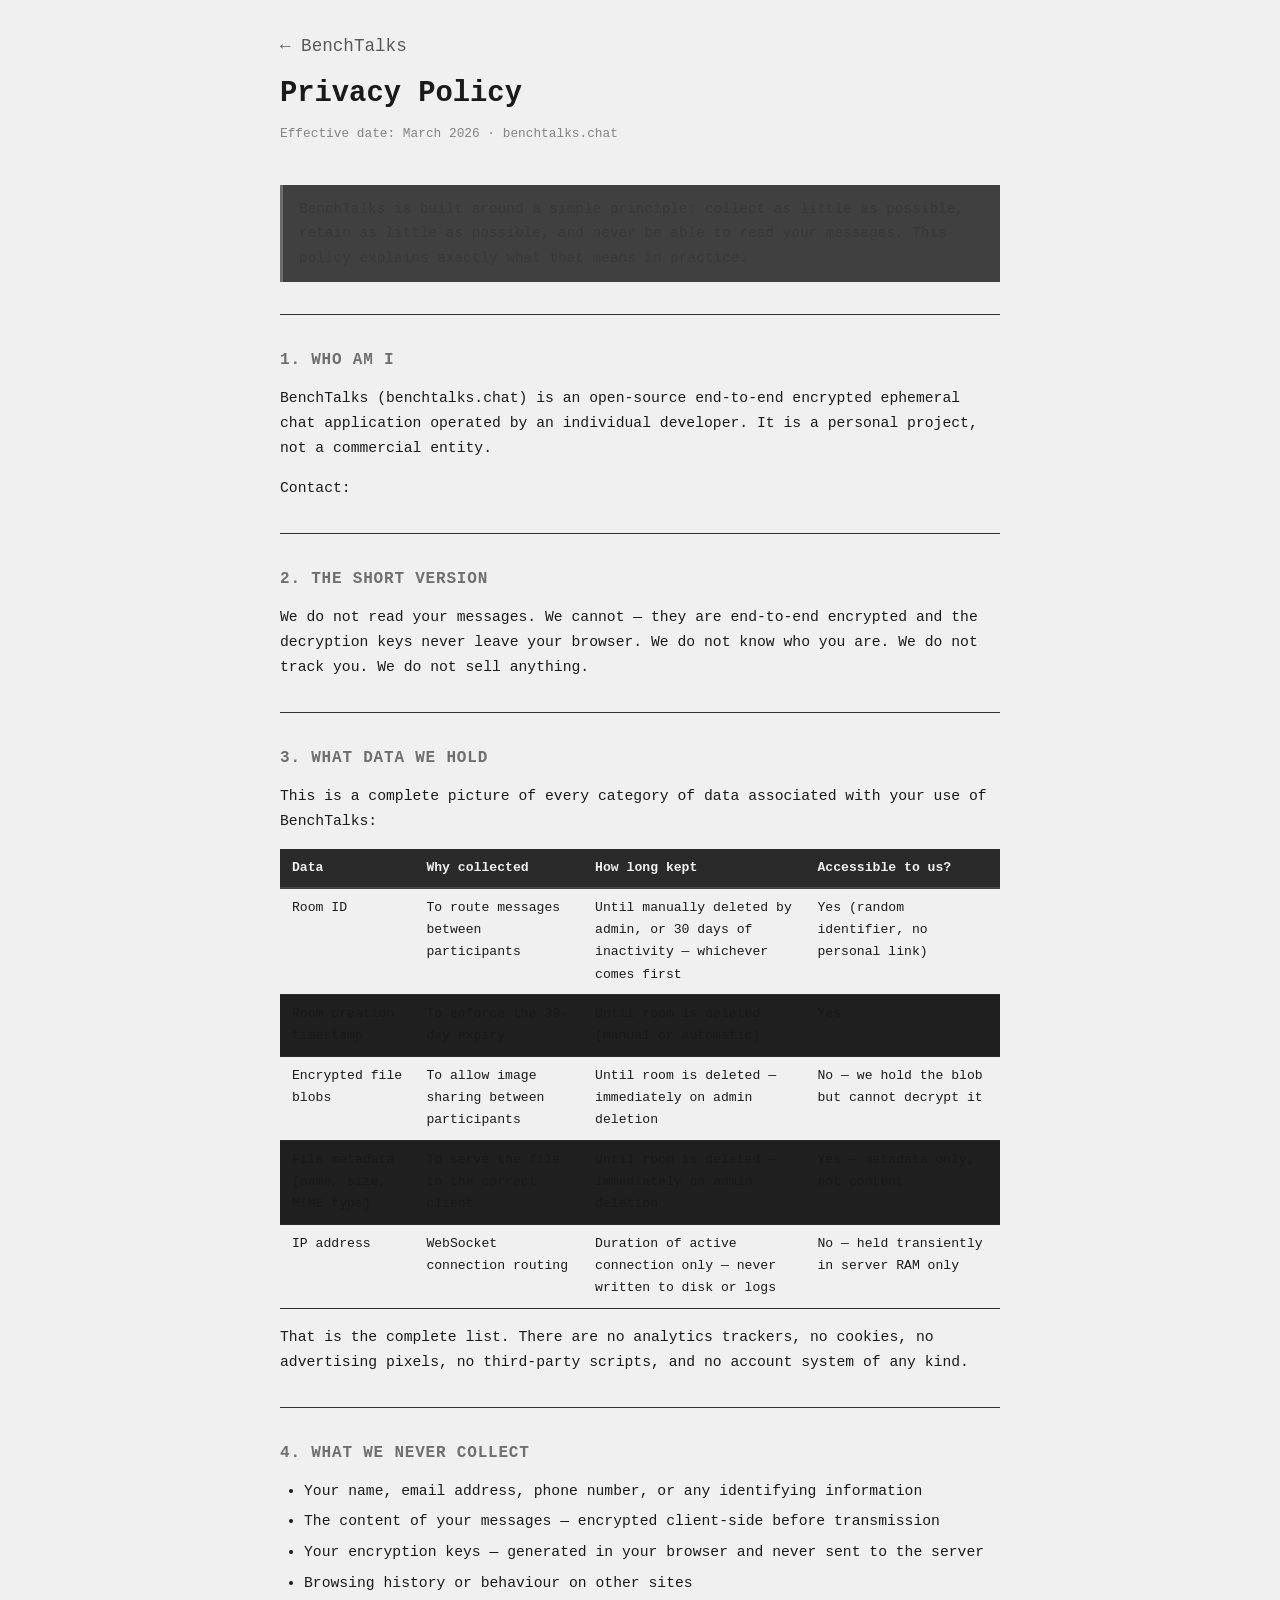
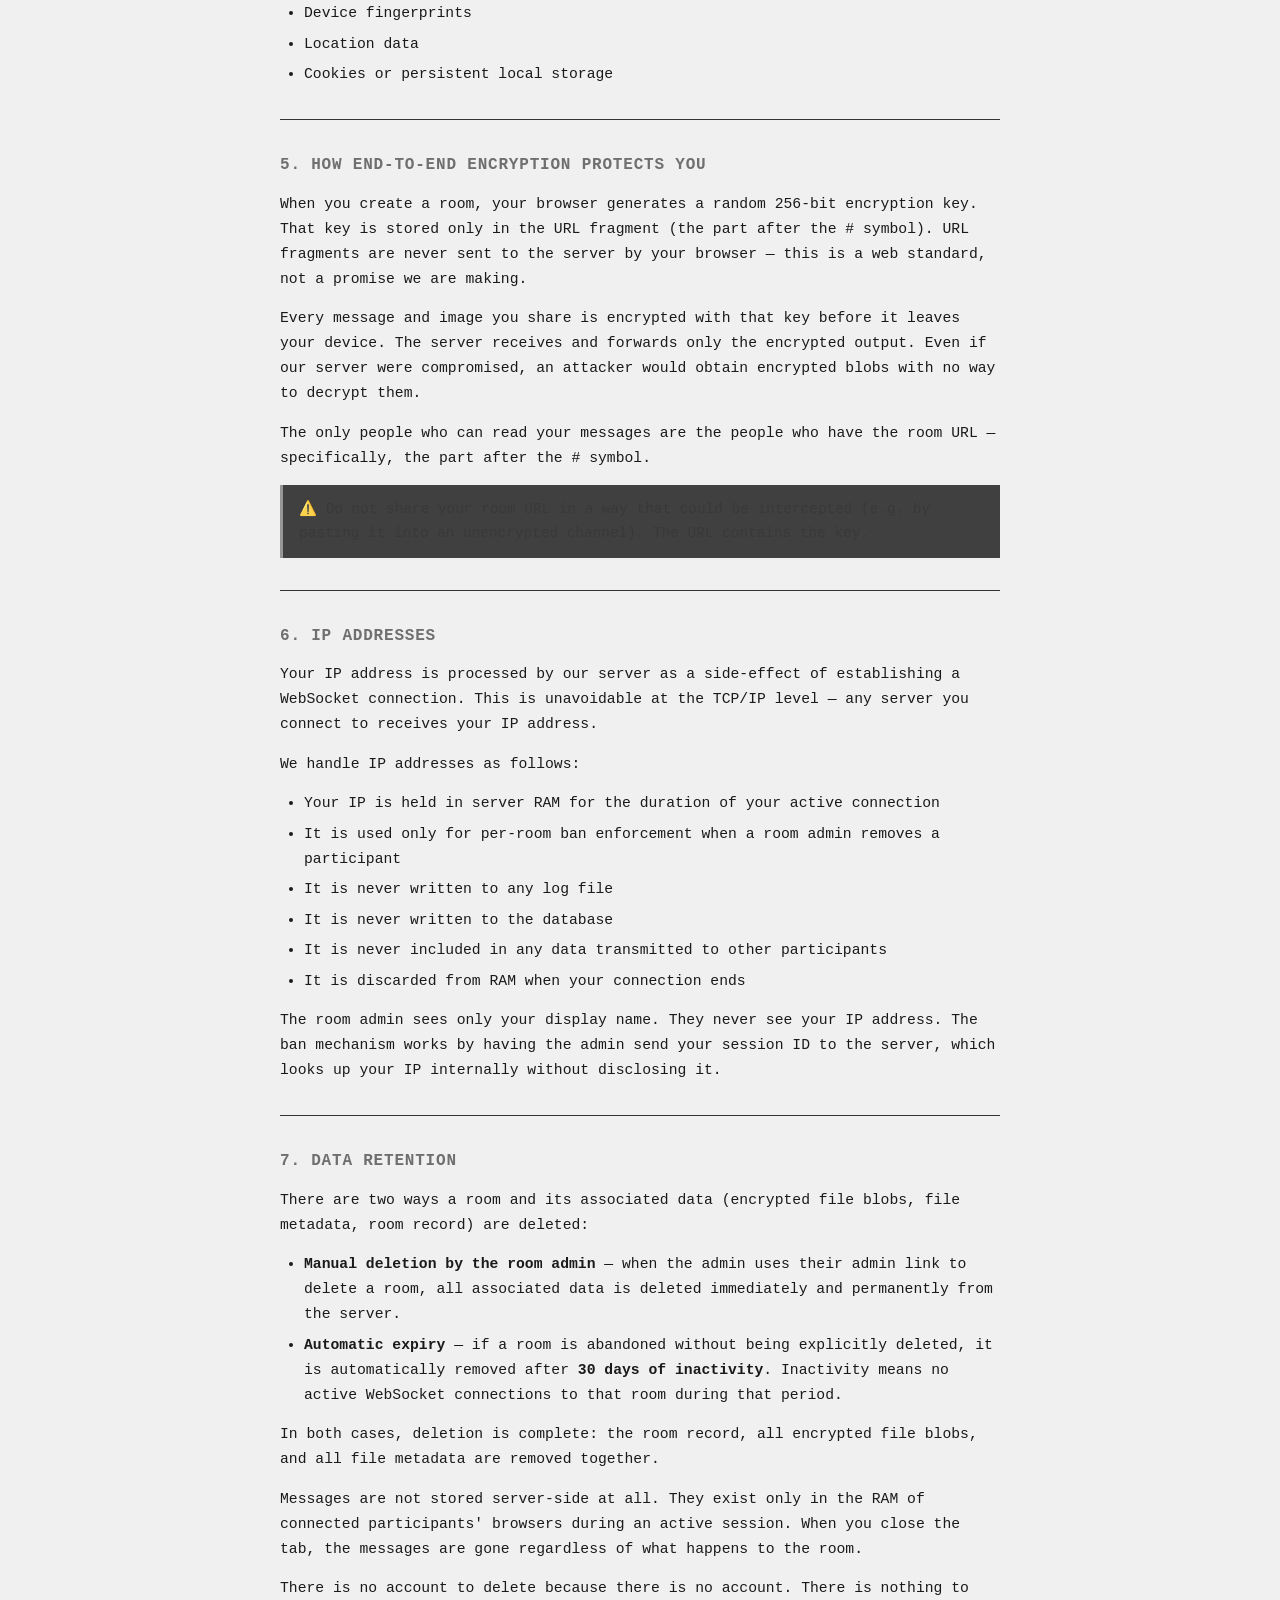
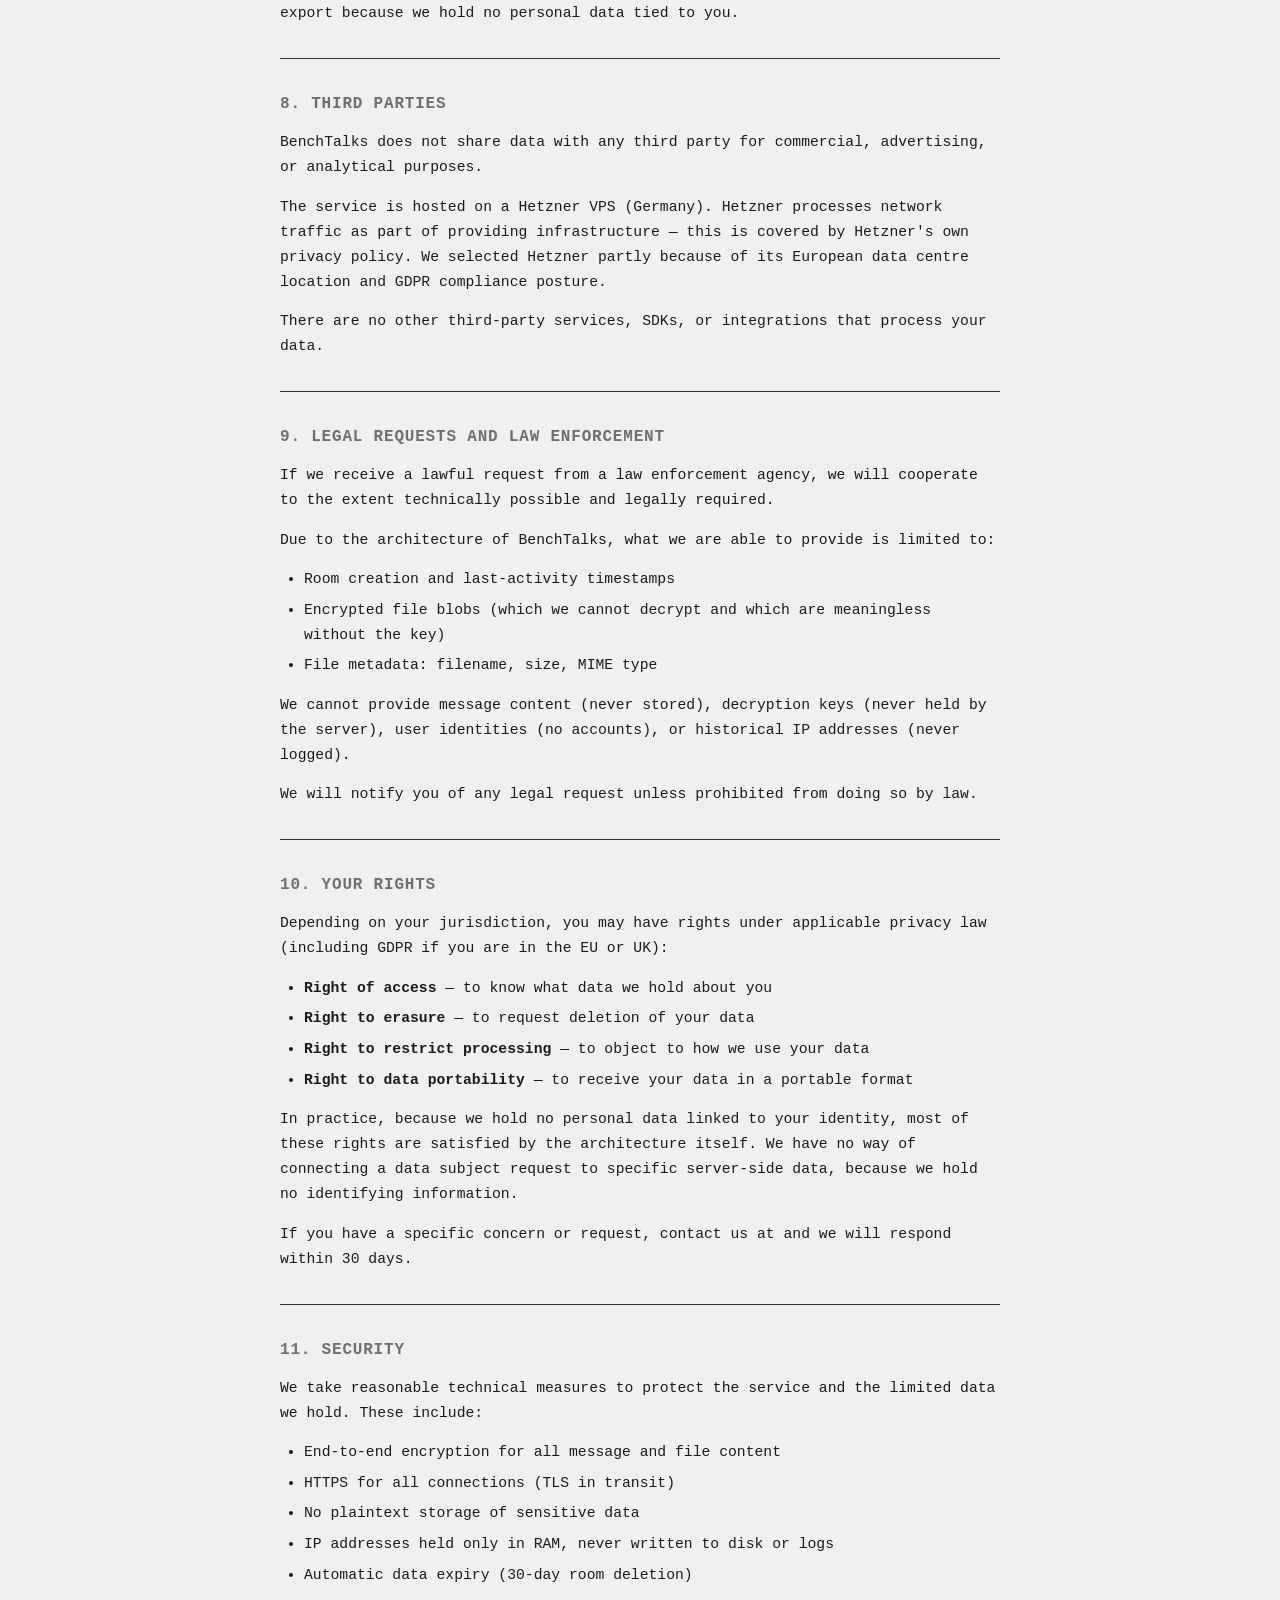
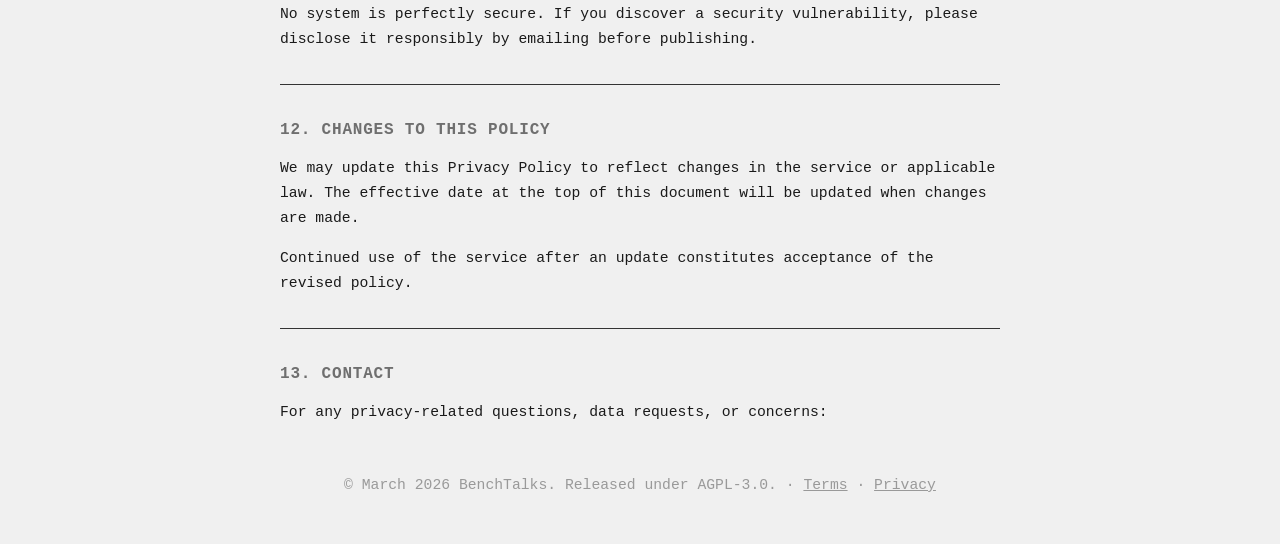
<file: pkg/public/privacy.html>
<!DOCTYPE html>
<html lang="en">
<head>
    <meta charset="UTF-8">
    <meta name="viewport" content="width=device-width, initial-scale=1.0">
    <title>Privacy Policy — BenchTalks</title>
    <style>
        * { box-sizing: border-box; margin: 0; padding: 0; }

        body {
            font-family: monospace;
            background: #1a1a1a;
            color: #e0e0e0;
            padding: 2rem 1rem;
            line-height: 1.7;
        }

        @media (prefers-color-scheme: light) {
            body { background: #f0f0f0; color: #1a1a1a; }
            a { color: #1a1a1a; }
            .callout { border-left-color: #999; background: #e0e0e0; }
            hr { border-top-color: #ccc; }
            table th { background: #333; color: #f0f0f0; }
            table td { border-color: #ccc; }
            table tr:nth-child(even) td { background: #e8e8e8; }
        }

        .page {
            max-width: 720px;
            margin: 0 auto;
        }

        .site-header {
            margin-bottom: 2.5rem;
        }

        .site-header a {
            text-decoration: none;
            color: inherit;
            font-size: 1.1rem;
            opacity: 0.7;
        }

        .site-header a:hover { opacity: 1; }

        h1 {
            font-size: 1.8rem;
            margin: 0.5rem 0 0.25rem;
        }

        .meta {
            font-size: 0.8rem;
            opacity: 0.5;
            margin-top: 0.25rem;
        }

        hr {
            border: none;
            border-top: 1px solid #333;
            margin: 2rem 0;
        }

        .callout {
            border-left: 3px solid #555;
            background: #222;
            padding: 0.75rem 1rem;
            font-size: 0.9rem;
            margin-bottom: 2rem;
            opacity: 0.85;
        }

        .callout.warning {
            border-left-color: #888;
        }

        h2 {
            font-size: 1rem;
            margin: 2rem 0 0.75rem;
            opacity: 0.6;
            text-transform: uppercase;
            letter-spacing: 0.05em;
        }

        p { margin-bottom: 0.9rem; font-size: 0.92rem; }

        ul {
            padding-left: 1.5rem;
            margin-bottom: 0.9rem;
        }

        ul li {
            font-size: 0.92rem;
            margin-bottom: 0.35rem;
        }

        a { color: #e0e0e0; }
        a:hover { opacity: 0.7; }

        .contact {
            font-size: 1rem;
            margin: 0.5rem 0 1rem;
        }

        /* Data table */
        .table-wrap {
            overflow-x: auto;
            margin-bottom: 1rem;
        }

        table {
            width: 100%;
            border-collapse: collapse;
            font-size: 0.82rem;
        }

        table th {
            background: #2a2a2a;
            padding: 0.5rem 0.75rem;
            text-align: left;
            font-weight: bold;
            border-bottom: 2px solid #444;
            white-space: nowrap;
        }

        table td {
            padding: 0.5rem 0.75rem;
            border-bottom: 1px solid #2a2a2a;
            vertical-align: top;
        }

        table tr:nth-child(even) td {
            background: #1f1f1f;
        }

        footer {
            margin-top: 3rem;
            font-size: 0.78rem;
            opacity: 0.4;
            text-align: center;
        }

        footer a { color: inherit; }
    </style>
</head>
    <script>
    // Email is base64-encoded to avoid scraper harvesting.
    // atob() decodes it client-side — any human visitor with JS enabled sees it fine.
    const e = atob('YjNuY2h0NGxrc0Bwcm90b25tYWlsLmNvbQ==');
    document.querySelectorAll('.contact-email').forEach(el => {
        if (el.tagName === 'A') {
            el.href = 'mailto:' + e;
            el.textContent = e;
        } else {
            el.textContent = e;
        }
    });
</script>
<body>
    <div class="page">

        <div class="site-header">
            <a href="/">← BenchTalks</a>
            <h1>Privacy Policy</h1>
            <p class="meta">Effective date: March 2026 · benchtalks.chat</p>
        </div>

        <div class="callout">
            BenchTalks is built around a simple principle: collect as little as possible, retain as little as possible, and never be able to read your messages. This policy explains exactly what that means in practice.
        </div>

        <hr>

        <h2>1. Who Am I</h2>
        <p>BenchTalks (benchtalks.chat) is an open-source end-to-end encrypted ephemeral chat application operated by an individual developer. It is a personal project, not a commercial entity.</p>
        <p>Contact: <strong><span class="contact-email"></span></strong></p>

        <hr>

        <h2>2. The Short Version</h2>
        <p>We do not read your messages. We cannot — they are end-to-end encrypted and the decryption keys never leave your browser. We do not know who you are. We do not track you. We do not sell anything.</p>

        <hr>

        <h2>3. What Data We Hold</h2>
        <p>This is a complete picture of every category of data associated with your use of BenchTalks:</p>
        <div class="table-wrap">
            <table>
                <thead>
                    <tr>
                        <th>Data</th>
                        <th>Why collected</th>
                        <th>How long kept</th>
                        <th>Accessible to us?</th>
                    </tr>
                </thead>
                <tbody>
                    <tr>
                        <td>Room ID</td>
                        <td>To route messages between participants</td>
                        <td>Until manually deleted by admin, or 30 days of inactivity — whichever comes first</td>
                        <td>Yes (random identifier, no personal link)</td>
                    </tr>
                    <tr>
                        <td>Room creation timestamp</td>
                        <td>To enforce the 30-day expiry</td>
                        <td>Until room is deleted (manual or automatic)</td>
                        <td>Yes</td>
                    </tr>
                    <tr>
                        <td>Encrypted file blobs</td>
                        <td>To allow image sharing between participants</td>
                        <td>Until room is deleted — immediately on admin deletion</td>
                        <td>No — we hold the blob but cannot decrypt it</td>
                    </tr>
                    <tr>
                        <td>File metadata (name, size, MIME type)</td>
                        <td>To serve the file to the correct client</td>
                        <td>Until room is deleted — immediately on admin deletion</td>
                        <td>Yes — metadata only, not content</td>
                    </tr>
                    <tr>
                        <td>IP address</td>
                        <td>WebSocket connection routing</td>
                        <td>Duration of active connection only — never written to disk or logs</td>
                        <td>No — held transiently in server RAM only</td>
                    </tr>
                </tbody>
            </table>
        </div>
        <p>That is the complete list. There are no analytics trackers, no cookies, no advertising pixels, no third-party scripts, and no account system of any kind.</p>

        <hr>

        <h2>4. What We Never Collect</h2>
        <ul>
            <li>Your name, email address, phone number, or any identifying information</li>
            <li>The content of your messages — encrypted client-side before transmission</li>
            <li>Your encryption keys — generated in your browser and never sent to the server</li>
            <li>Browsing history or behaviour on other sites</li>
            <li>Device fingerprints</li>
            <li>Location data</li>
            <li>Cookies or persistent local storage</li>
        </ul>

        <hr>

        <h2>5. How End-to-End Encryption Protects You</h2>
        <p>When you create a room, your browser generates a random 256-bit encryption key. That key is stored only in the URL fragment (the part after the <code>#</code> symbol). URL fragments are never sent to the server by your browser — this is a web standard, not a promise we are making.</p>
        <p>Every message and image you share is encrypted with that key before it leaves your device. The server receives and forwards only the encrypted output. Even if our server were compromised, an attacker would obtain encrypted blobs with no way to decrypt them.</p>
        <p>The only people who can read your messages are the people who have the room URL — specifically, the part after the <code>#</code> symbol.</p>
        <div class="callout warning" style="margin-top: 0.9rem;">
            ⚠️ Do not share your room URL in a way that could be intercepted (e.g. by pasting it into an unencrypted channel). The URL contains the key.
        </div>

        <hr>

        <h2>6. IP Addresses</h2>
        <p>Your IP address is processed by our server as a side-effect of establishing a WebSocket connection. This is unavoidable at the TCP/IP level — any server you connect to receives your IP address.</p>
        <p>We handle IP addresses as follows:</p>
        <ul>
            <li>Your IP is held in server RAM for the duration of your active connection</li>
            <li>It is used only for per-room ban enforcement when a room admin removes a participant</li>
            <li>It is never written to any log file</li>
            <li>It is never written to the database</li>
            <li>It is never included in any data transmitted to other participants</li>
            <li>It is discarded from RAM when your connection ends</li>
        </ul>
        <p>The room admin sees only your display name. They never see your IP address. The ban mechanism works by having the admin send your session ID to the server, which looks up your IP internally without disclosing it.</p>

        <hr>

        <h2>7. Data Retention</h2>
        <p>There are two ways a room and its associated data (encrypted file blobs, file metadata, room record) are deleted:</p>
        <ul>
            <li><strong>Manual deletion by the room admin</strong> — when the admin uses their admin link to delete a room, all associated data is deleted immediately and permanently from the server.</li>
            <li><strong>Automatic expiry</strong> — if a room is abandoned without being explicitly deleted, it is automatically removed after <strong>30 days of inactivity</strong>. Inactivity means no active WebSocket connections to that room during that period.</li>
        </ul>
        <p>In both cases, deletion is complete: the room record, all encrypted file blobs, and all file metadata are removed together.</p>
        <p>Messages are not stored server-side at all. They exist only in the RAM of connected participants' browsers during an active session. When you close the tab, the messages are gone regardless of what happens to the room.</p>
        <p>There is no account to delete because there is no account. There is nothing to export because we hold no personal data tied to you.</p>

        <hr>

        <h2>8. Third Parties</h2>
        <p>BenchTalks does not share data with any third party for commercial, advertising, or analytical purposes.</p>
        <p>The service is hosted on a Hetzner VPS (Germany). Hetzner processes network traffic as part of providing infrastructure — this is covered by Hetzner's own privacy policy. We selected Hetzner partly because of its European data centre location and GDPR compliance posture.</p>
        <p>There are no other third-party services, SDKs, or integrations that process your data.</p>

        <hr>

        <h2>9. Legal Requests and Law Enforcement</h2>
        <p>If we receive a lawful request from a law enforcement agency, we will cooperate to the extent technically possible and legally required.</p>
        <p>Due to the architecture of BenchTalks, what we are able to provide is limited to:</p>
        <ul>
            <li>Room creation and last-activity timestamps</li>
            <li>Encrypted file blobs (which we cannot decrypt and which are meaningless without the key)</li>
            <li>File metadata: filename, size, MIME type</li>
        </ul>
        <p>We cannot provide message content (never stored), decryption keys (never held by the server), user identities (no accounts), or historical IP addresses (never logged).</p>
        <p>We will notify you of any legal request unless prohibited from doing so by law.</p>

        <hr>

        <h2>10. Your Rights</h2>
        <p>Depending on your jurisdiction, you may have rights under applicable privacy law (including GDPR if you are in the EU or UK):</p>
        <ul>
            <li><strong>Right of access</strong> — to know what data we hold about you</li>
            <li><strong>Right to erasure</strong> — to request deletion of your data</li>
            <li><strong>Right to restrict processing</strong> — to object to how we use your data</li>
            <li><strong>Right to data portability</strong> — to receive your data in a portable format</li>
        </ul>
        <p>In practice, because we hold no personal data linked to your identity, most of these rights are satisfied by the architecture itself. We have no way of connecting a data subject request to specific server-side data, because we hold no identifying information.</p>
        <p>If you have a specific concern or request, contact us at <strong><span class="contact-email"></span></strong> and we will respond within 30 days.</p>

        <hr>

        <h2>11. Security</h2>
        <p>We take reasonable technical measures to protect the service and the limited data we hold. These include:</p>
        <ul>
            <li>End-to-end encryption for all message and file content</li>
            <li>HTTPS for all connections (TLS in transit)</li>
            <li>No plaintext storage of sensitive data</li>
            <li>IP addresses held only in RAM, never written to disk or logs</li>
            <li>Automatic data expiry (30-day room deletion)</li>
        </ul>
        <p>No system is perfectly secure. If you discover a security vulnerability, please disclose it responsibly by emailing <strong><span class="contact-email"></span></strong> before publishing.</p>

        <hr>

        <h2>12. Changes to This Policy</h2>
        <p>We may update this Privacy Policy to reflect changes in the service or applicable law. The effective date at the top of this document will be updated when changes are made.</p>
        <p>Continued use of the service after an update constitutes acceptance of the revised policy.</p>

        <hr>

        <h2>13. Contact</h2>
        <p>For any privacy-related questions, data requests, or concerns:</p>
        <p class="contact"><strong><span class="contact-email"></span></strong></p>

        <footer>
            <p>© March 2026 BenchTalks. Released under AGPL-3.0. · <a href="/terms.html">Terms</a> · <a href="/privacy.html">Privacy</a></p>
        </footer>

    </div>
</body>
</html>
</file>
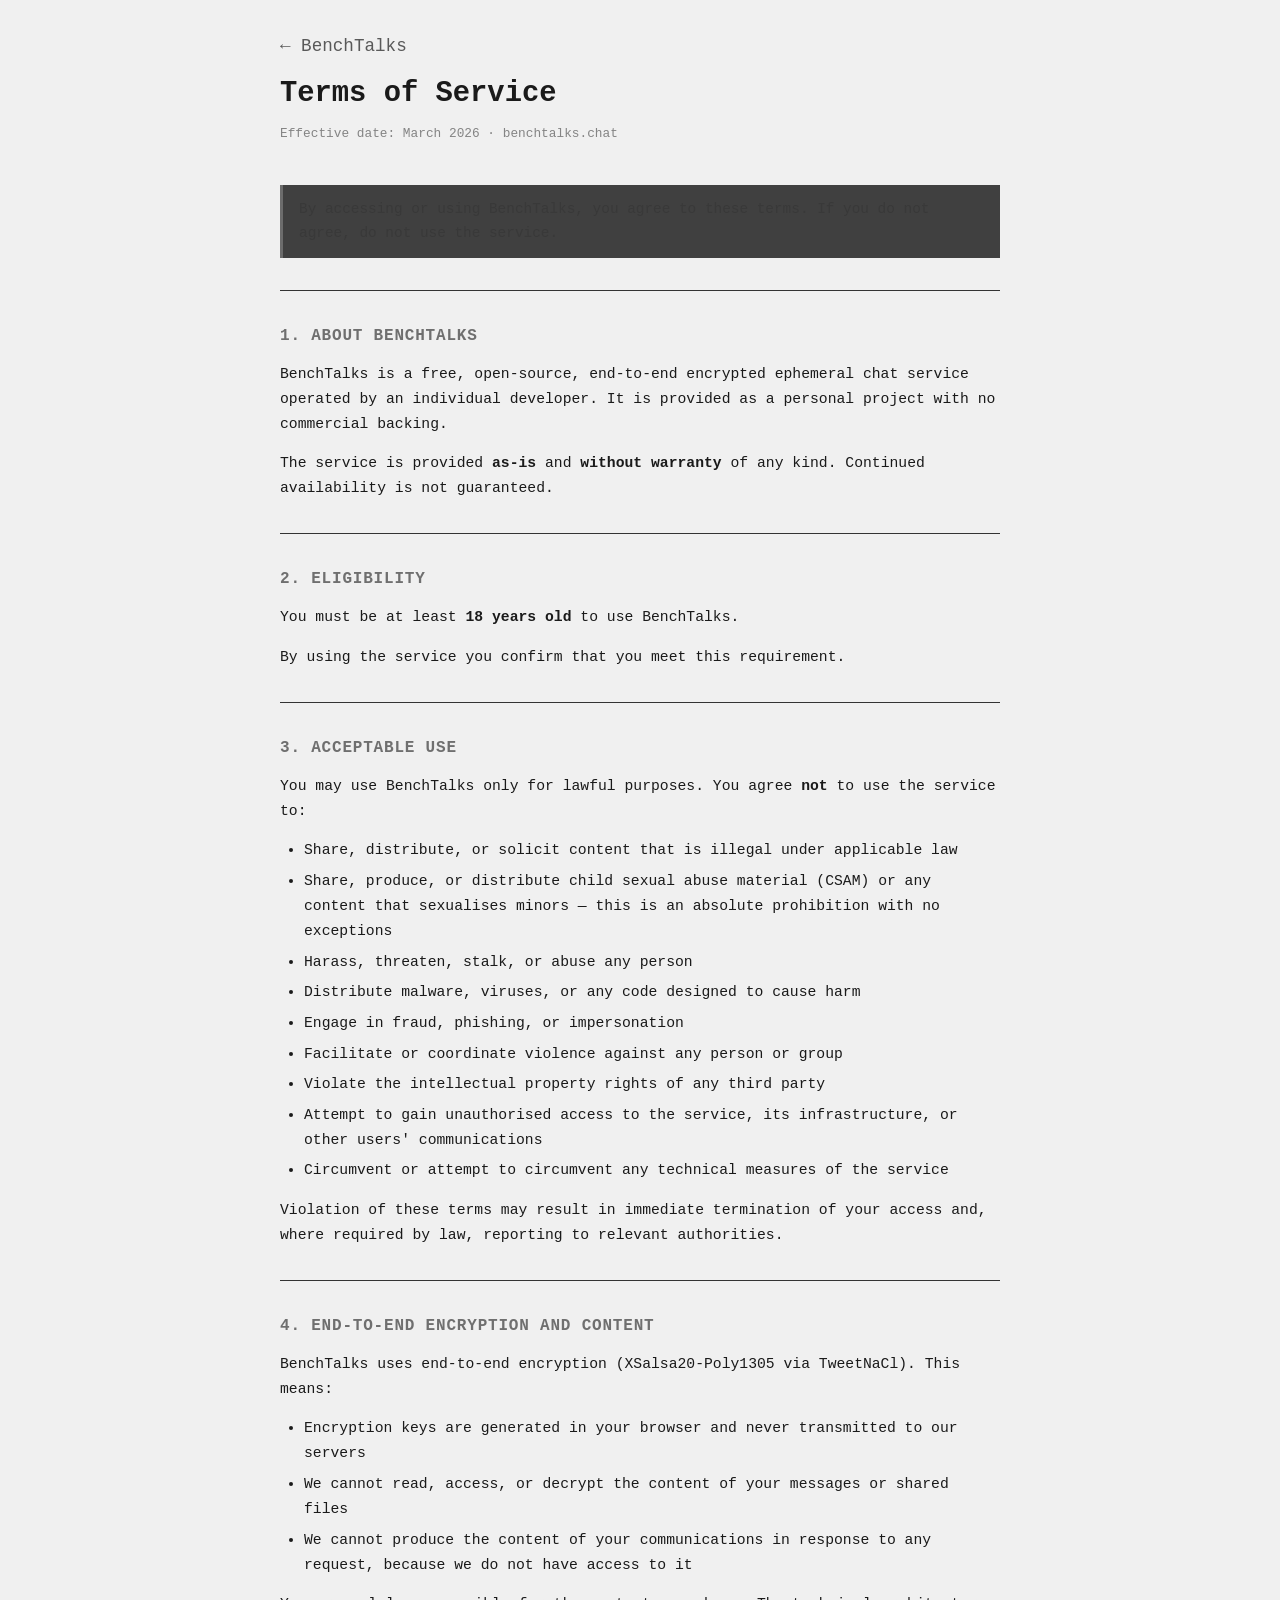
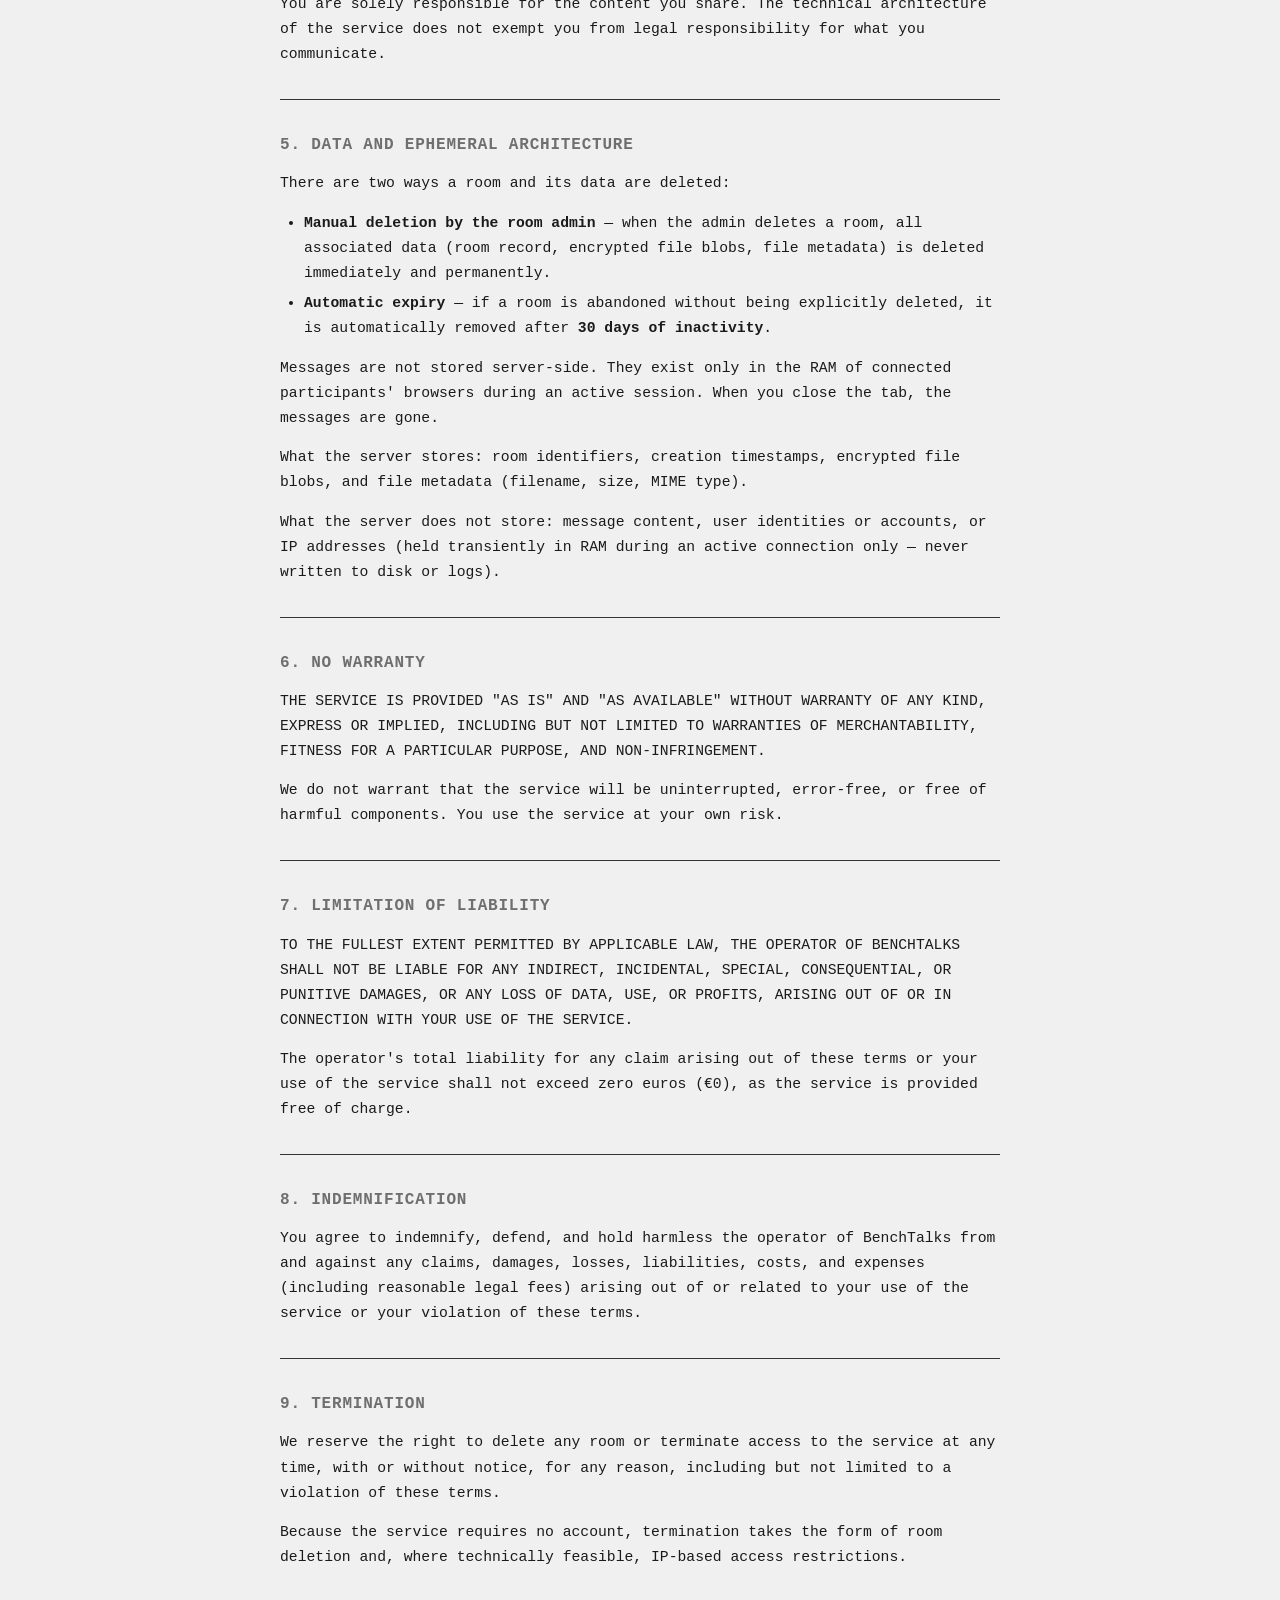
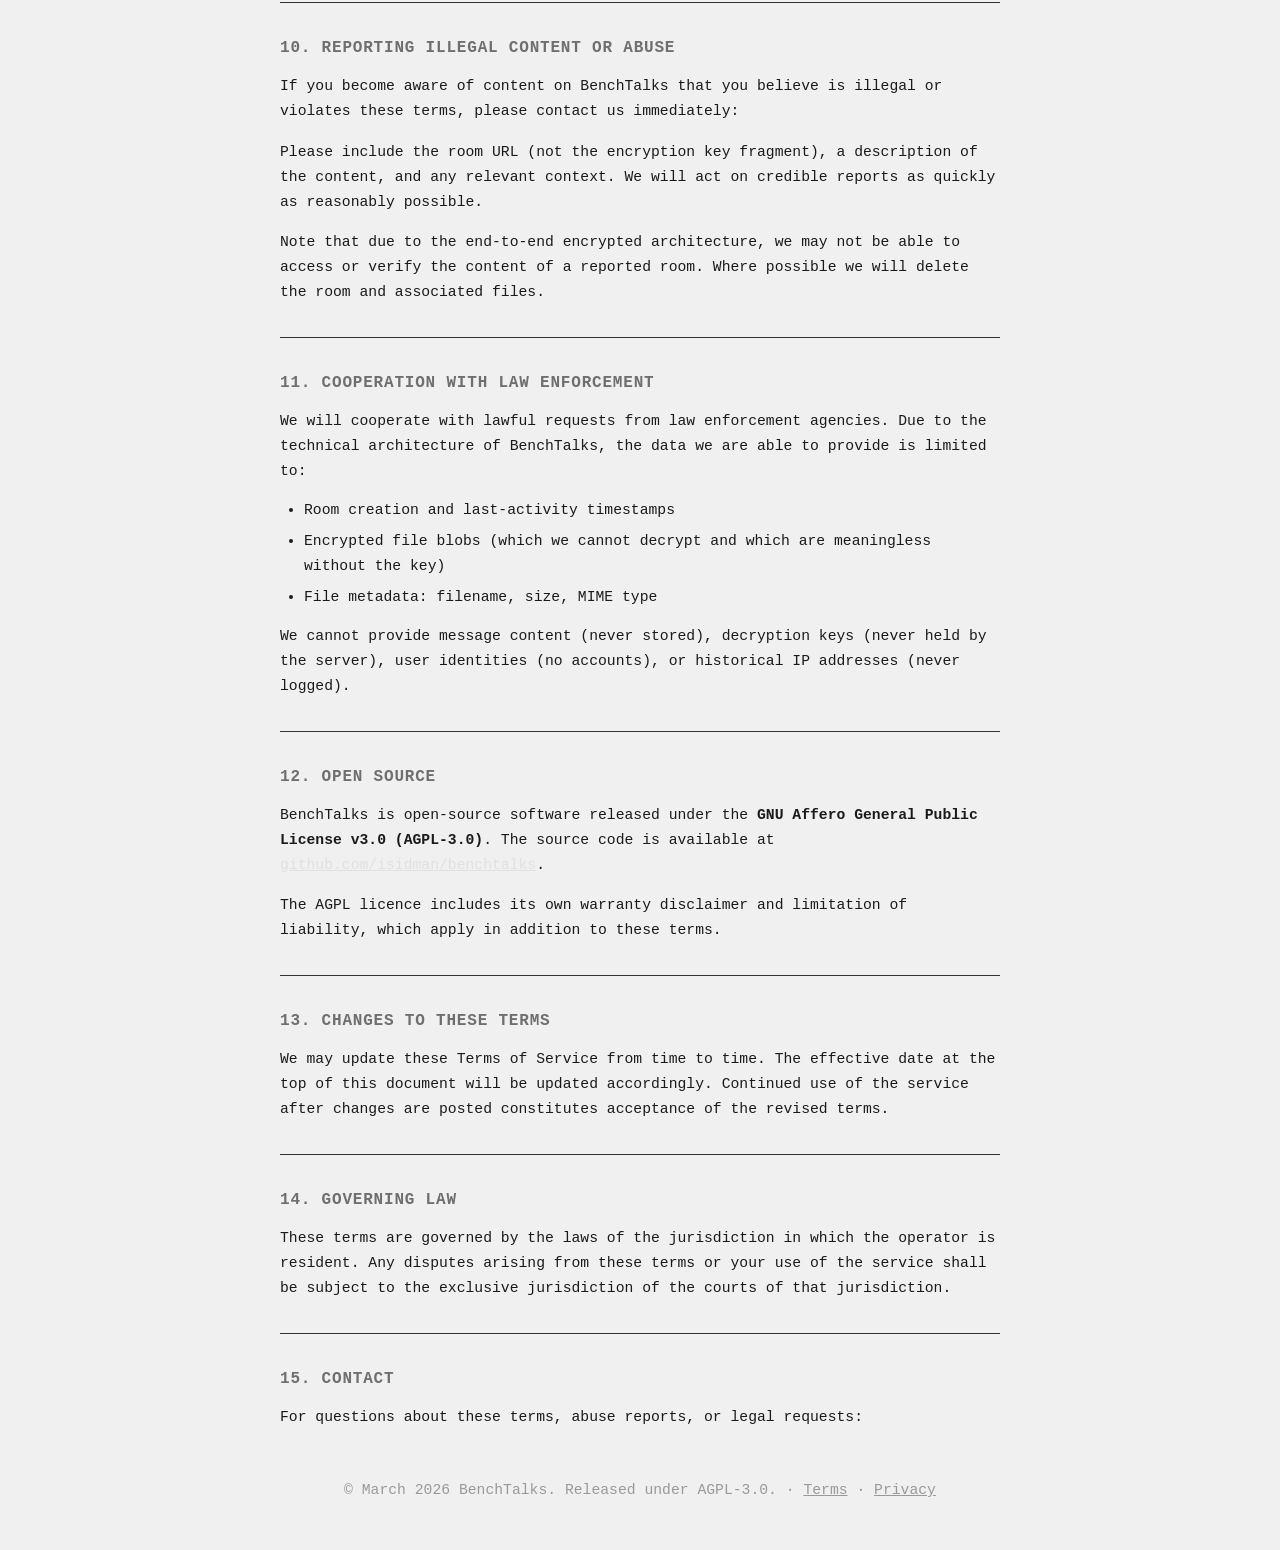
<file: pkg/public/terms.html>
<!DOCTYPE html>
<html lang="en">
<head>
    <meta charset="UTF-8">
    <meta name="viewport" content="width=device-width, initial-scale=1.0">
    <title>Terms of Service — BenchTalks</title>
    <style>
        * { box-sizing: border-box; margin: 0; padding: 0; }

        body {
            font-family: monospace;
            background: #1a1a1a;
            color: #e0e0e0;
            padding: 2rem 1rem;
            line-height: 1.7;
        }

        @media (prefers-color-scheme: light) {
            body { background: #f0f0f0; color: #1a1a1a; }
            a { color: #1a1a1a; }
            .callout { border-left-color: #999; background: #e0e0e0; }
            hr { border-top-color: #ccc; }
        }

        .page {
            max-width: 720px;
            margin: 0 auto;
        }

        .site-header {
            margin-bottom: 2.5rem;
        }

        .site-header a {
            text-decoration: none;
            color: inherit;
            font-size: 1.1rem;
            opacity: 0.7;
        }

        .site-header a:hover { opacity: 1; }

        h1 {
            font-size: 1.8rem;
            margin: 0.5rem 0 0.25rem;
        }

        .meta {
            font-size: 0.8rem;
            opacity: 0.5;
            margin-top: 0.25rem;
        }

        hr {
            border: none;
            border-top: 1px solid #333;
            margin: 2rem 0;
        }

        .callout {
            border-left: 3px solid #555;
            background: #222;
            padding: 0.75rem 1rem;
            font-size: 0.9rem;
            margin-bottom: 2rem;
            opacity: 0.85;
        }

        h2 {
            font-size: 1rem;
            margin: 2rem 0 0.75rem;
            opacity: 0.6;
            text-transform: uppercase;
            letter-spacing: 0.05em;
        }

        p { margin-bottom: 0.9rem; font-size: 0.92rem; }

        ul {
            padding-left: 1.5rem;
            margin-bottom: 0.9rem;
        }

        ul li {
            font-size: 0.92rem;
            margin-bottom: 0.35rem;
        }

        a { color: #e0e0e0; }
        a:hover { opacity: 0.7; }

        .contact {
            font-size: 1rem;
            margin: 0.5rem 0 1rem;
        }

        footer {
            margin-top: 3rem;
            font-size: 0.78rem;
            opacity: 0.4;
            text-align: center;
        }

        footer a { color: inherit; }
    </style>
</head>
    <script>
    // Email is base64-encoded to avoid scraper harvesting.
    // atob() decodes it client-side — any human visitor with JS enabled sees it fine.
    const e = atob('YjNuY2h0NGxrc0Bwcm90b25tYWlsLmNvbQ==');
    document.querySelectorAll('.contact-email').forEach(el => {
        if (el.tagName === 'A') {
            el.href = 'mailto:' + e;
            el.textContent = e;
        } else {
            el.textContent = e;
        }
    });
</script>
<body>
    <div class="page">

        <div class="site-header">
            <a href="/">← BenchTalks</a>
            <h1>Terms of Service</h1>
            <p class="meta">Effective date: March 2026 · benchtalks.chat</p>
        </div>

        <div class="callout">
            By accessing or using BenchTalks, you agree to these terms. If you do not agree, do not use the service.
        </div>

        <hr>

        <h2>1. About BenchTalks</h2>
        <p>BenchTalks is a free, open-source, end-to-end encrypted ephemeral chat service operated by an individual developer. It is provided as a personal project with no commercial backing.</p>
        <p>The service is provided <strong>as-is</strong> and <strong>without warranty</strong> of any kind. Continued availability is not guaranteed.</p>

        <hr>

        <h2>2. Eligibility</h2>
        <p>You must be at least <strong>18 years old</strong> to use BenchTalks.</p>
        <p>By using the service you confirm that you meet this requirement.</p>

        <hr>

        <h2>3. Acceptable Use</h2>
        <p>You may use BenchTalks only for lawful purposes. You agree <strong>not</strong> to use the service to:</p>
        <ul>
            <li>Share, distribute, or solicit content that is illegal under applicable law</li>
            <li>Share, produce, or distribute child sexual abuse material (CSAM) or any content that sexualises minors — this is an absolute prohibition with no exceptions</li>
            <li>Harass, threaten, stalk, or abuse any person</li>
            <li>Distribute malware, viruses, or any code designed to cause harm</li>
            <li>Engage in fraud, phishing, or impersonation</li>
            <li>Facilitate or coordinate violence against any person or group</li>
            <li>Violate the intellectual property rights of any third party</li>
            <li>Attempt to gain unauthorised access to the service, its infrastructure, or other users' communications</li>
            <li>Circumvent or attempt to circumvent any technical measures of the service</li>
        </ul>
        <p>Violation of these terms may result in immediate termination of your access and, where required by law, reporting to relevant authorities.</p>

        <hr>

        <h2>4. End-to-End Encryption and Content</h2>
        <p>BenchTalks uses end-to-end encryption (XSalsa20-Poly1305 via TweetNaCl). This means:</p>
        <ul>
            <li>Encryption keys are generated in your browser and never transmitted to our servers</li>
            <li>We cannot read, access, or decrypt the content of your messages or shared files</li>
            <li>We cannot produce the content of your communications in response to any request, because we do not have access to it</li>
        </ul>
        <p>You are solely responsible for the content you share. The technical architecture of the service does not exempt you from legal responsibility for what you communicate.</p>

        <hr>

        <h2>5. Data and Ephemeral Architecture</h2>
        <p>There are two ways a room and its data are deleted:</p>
        <ul>
            <li><strong>Manual deletion by the room admin</strong> — when the admin deletes a room, all associated data (room record, encrypted file blobs, file metadata) is deleted immediately and permanently.</li>
            <li><strong>Automatic expiry</strong> — if a room is abandoned without being explicitly deleted, it is automatically removed after <strong>30 days of inactivity</strong>.</li>
        </ul>
        <p>Messages are not stored server-side. They exist only in the RAM of connected participants' browsers during an active session. When you close the tab, the messages are gone.</p>
        <p>What the server stores: room identifiers, creation timestamps, encrypted file blobs, and file metadata (filename, size, MIME type).</p>
        <p>What the server does not store: message content, user identities or accounts, or IP addresses (held transiently in RAM during an active connection only — never written to disk or logs).</p>

        <hr>

        <h2>6. No Warranty</h2>
        <p>THE SERVICE IS PROVIDED "AS IS" AND "AS AVAILABLE" WITHOUT WARRANTY OF ANY KIND, EXPRESS OR IMPLIED, INCLUDING BUT NOT LIMITED TO WARRANTIES OF MERCHANTABILITY, FITNESS FOR A PARTICULAR PURPOSE, AND NON-INFRINGEMENT.</p>
        <p>We do not warrant that the service will be uninterrupted, error-free, or free of harmful components. You use the service at your own risk.</p>

        <hr>

        <h2>7. Limitation of Liability</h2>
        <p>TO THE FULLEST EXTENT PERMITTED BY APPLICABLE LAW, THE OPERATOR OF BENCHTALKS SHALL NOT BE LIABLE FOR ANY INDIRECT, INCIDENTAL, SPECIAL, CONSEQUENTIAL, OR PUNITIVE DAMAGES, OR ANY LOSS OF DATA, USE, OR PROFITS, ARISING OUT OF OR IN CONNECTION WITH YOUR USE OF THE SERVICE.</p>
        <p>The operator's total liability for any claim arising out of these terms or your use of the service shall not exceed zero euros (€0), as the service is provided free of charge.</p>

        <hr>

        <h2>8. Indemnification</h2>
        <p>You agree to indemnify, defend, and hold harmless the operator of BenchTalks from and against any claims, damages, losses, liabilities, costs, and expenses (including reasonable legal fees) arising out of or related to your use of the service or your violation of these terms.</p>

        <hr>

        <h2>9. Termination</h2>
        <p>We reserve the right to delete any room or terminate access to the service at any time, with or without notice, for any reason, including but not limited to a violation of these terms.</p>
        <p>Because the service requires no account, termination takes the form of room deletion and, where technically feasible, IP-based access restrictions.</p>

        <hr>

        <h2>10. Reporting Illegal Content or Abuse</h2>
        <p>If you become aware of content on BenchTalks that you believe is illegal or violates these terms, please contact us immediately:</p>
        <p class="contact"><strong><span class="contact-email"></span></strong></p>
        <p>Please include the room URL (not the encryption key fragment), a description of the content, and any relevant context. We will act on credible reports as quickly as reasonably possible.</p>
        <p>Note that due to the end-to-end encrypted architecture, we may not be able to access or verify the content of a reported room. Where possible we will delete the room and associated files.</p>

        <hr>

        <h2>11. Cooperation with Law Enforcement</h2>
        <p>We will cooperate with lawful requests from law enforcement agencies. Due to the technical architecture of BenchTalks, the data we are able to provide is limited to:</p>
        <ul>
            <li>Room creation and last-activity timestamps</li>
            <li>Encrypted file blobs (which we cannot decrypt and which are meaningless without the key)</li>
            <li>File metadata: filename, size, MIME type</li>
        </ul>
        <p>We cannot provide message content (never stored), decryption keys (never held by the server), user identities (no accounts), or historical IP addresses (never logged).</p>

        <hr>

        <h2>12. Open Source</h2>
        <p>BenchTalks is open-source software released under the <strong>GNU Affero General Public License v3.0 (AGPL-3.0)</strong>. The source code is available at <a href="https://github.com/isidman/benchtalks" target="_blank">github.com/isidman/benchtalks</a>.</p>
        <p>The AGPL licence includes its own warranty disclaimer and limitation of liability, which apply in addition to these terms.</p>

        <hr>

        <h2>13. Changes to These Terms</h2>
        <p>We may update these Terms of Service from time to time. The effective date at the top of this document will be updated accordingly. Continued use of the service after changes are posted constitutes acceptance of the revised terms.</p>

        <hr>

        <h2>14. Governing Law</h2>
        <p>These terms are governed by the laws of the jurisdiction in which the operator is resident. Any disputes arising from these terms or your use of the service shall be subject to the exclusive jurisdiction of the courts of that jurisdiction.</p>

        <hr>

        <h2>15. Contact</h2>
        <p>For questions about these terms, abuse reports, or legal requests:</p>
        <p class="contact"><strong><span class="contact-email"></span></strong></p>

        <footer>
            <p>© March 2026 BenchTalks. Released under AGPL-3.0. · <a href="/terms.html">Terms</a> · <a href="/privacy.html">Privacy</a></p>
        </footer>

    </div>
</body>
</html>
</file>
